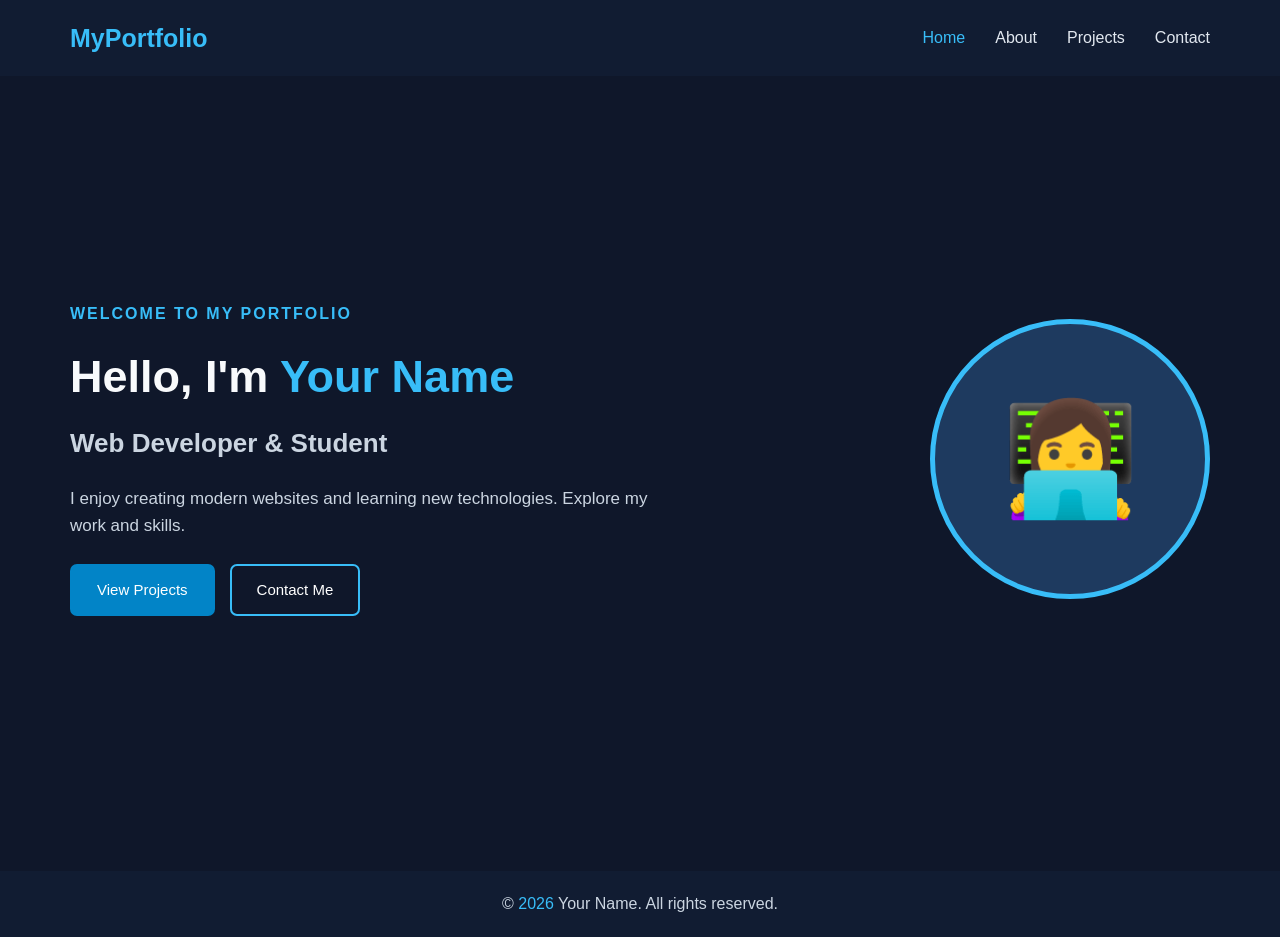
<file: index.html>
<!DOCTYPE html>
<html lang="en">
<head>
    <meta charset="UTF-8">
    <meta name="viewport" content="width=device-width, initial-scale=1.0">
    <title>My Portfolio | Home</title>
    <link rel="stylesheet" href="style.css">
    <script src="script.js" defer></script>
</head>
<body>
    <header>
        <nav class="navbar">
            <a href="index.html" class="logo">MyPortfolio</a>
            <button class="menu-toggle" aria-label="Toggle navigation"
                    aria-expanded="false">☰</button>
            <ul class="nav-links">
                <li><a class="active" href="index.html">Home</a></li>
                <li><a href="about.html">About</a></li>
                <li><a href="projects.html">Projects</a></li>
                <li><a href="contact.html">Contact</a></li>
            </ul>
        </nav>
    </header>

    <main>
        <section class="hero">
            <div class="hero-content">
                <p class="welcome">WELCOME TO MY PORTFOLIO</p>
                <h1>Hello, I'm <span>Your Name</span></h1>
                <h2>Web Developer & Student</h2>
                <p>
                    I enjoy creating modern websites and learning
                    new technologies. Explore my work and skills.
                </p>
                <div class="hero-buttons">
                    <a href="projects.html" class="btn">View Projects</a>
                    <a href="contact.html" class="btn btn-outline">Contact Me</a>
                </div>
            </div>
            <div class="hero-image">
                <div class="profile-circle">👩‍💻</div>
            </div>
        </section>
    </main>

    <footer>
        <p>© <span id="year"></span> Your Name. All rights reserved.</p>
    </footer>
</body>
</html>
</file>
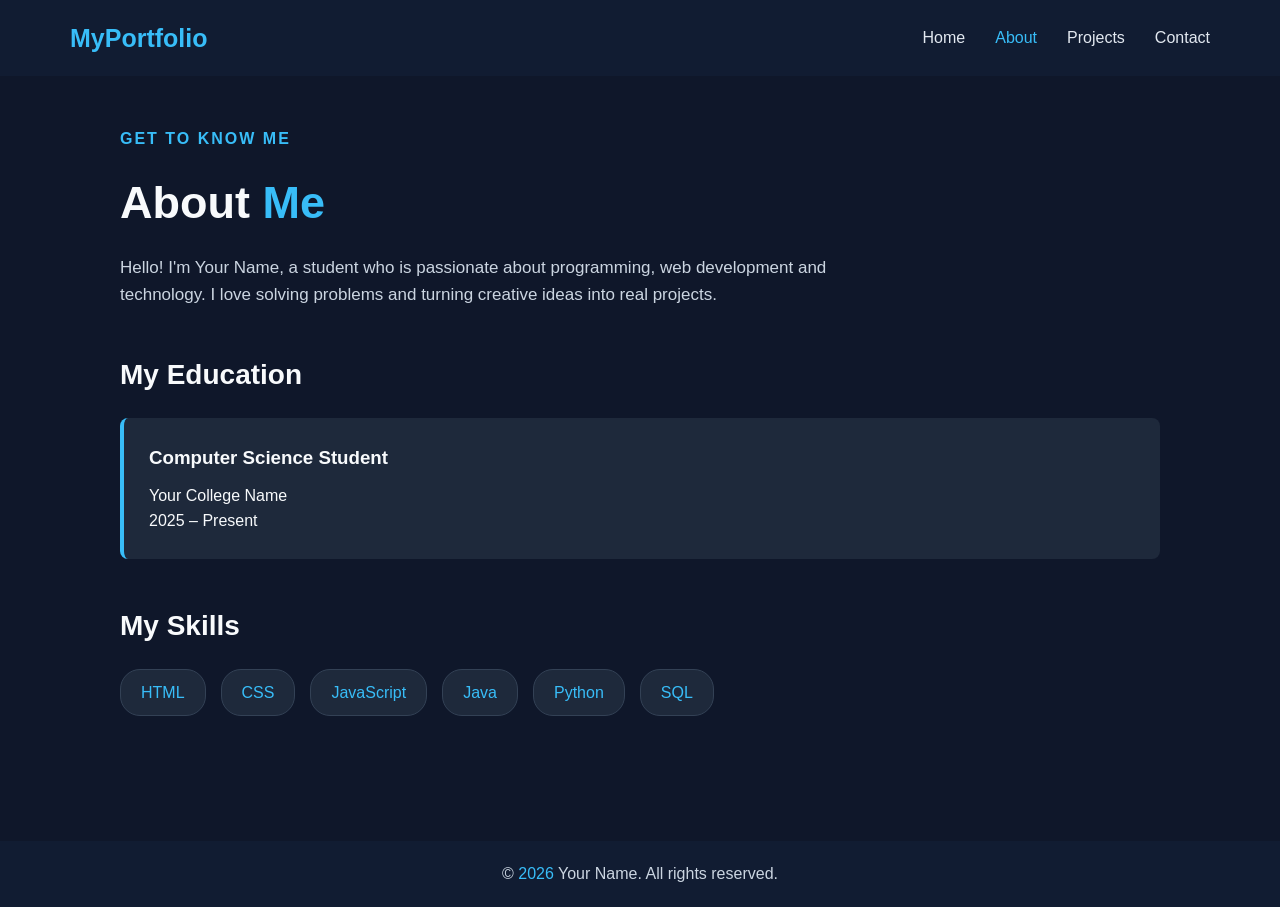
<file: about.html>
<!DOCTYPE html>
<html lang="en">
<head>
    <meta charset="UTF-8">
    <meta name="viewport" content="width=device-width, initial-scale=1.0">
    <title>About Me</title>
    <link rel="stylesheet" href="style.css">
    <script src="script.js" defer></script>
</head>
<body>
    <header>
        <nav class="navbar">
            <a href="index.html" class="logo">MyPortfolio</a>
            <button class="menu-toggle" aria-label="Toggle navigation"
                    aria-expanded="false">☰</button>
            <ul class="nav-links">
                <li><a href="index.html">Home</a></li>
                <li><a class="active" href="about.html">About</a></li>
                <li><a href="projects.html">Projects</a></li>
                <li><a href="contact.html">Contact</a></li>
            </ul>
        </nav>
    </header>

    <main class="page-container">
        <section class="section">
            <p class="welcome">GET TO KNOW ME</p>
            <h1>About <span>Me</span></h1>
            <p class="about-text">
                Hello! I'm Your Name, a student who is passionate
                about programming, web development and technology.
                I love solving problems and turning creative ideas
                into real projects.
            </p>
        </section>

        <section class="section">
            <h2>My Education</h2>
            <div class="info-card">
                <h3>Computer Science Student</h3>
                <p>Your College Name</p>
                <p>2025 – Present</p>
            </div>
        </section>

        <section class="section">
            <h2>My Skills</h2>
            <div class="skills">
                <span>HTML</span>
                <span>CSS</span>
                <span>JavaScript</span>
                <span>Java</span>
                <span>Python</span>
                <span>SQL</span>
            </div>
        </section>
    </main>

    <footer>
        <p>© <span id="year"></span> Your Name. All rights reserved.</p>
    </footer>
</body>
</html>
</file>
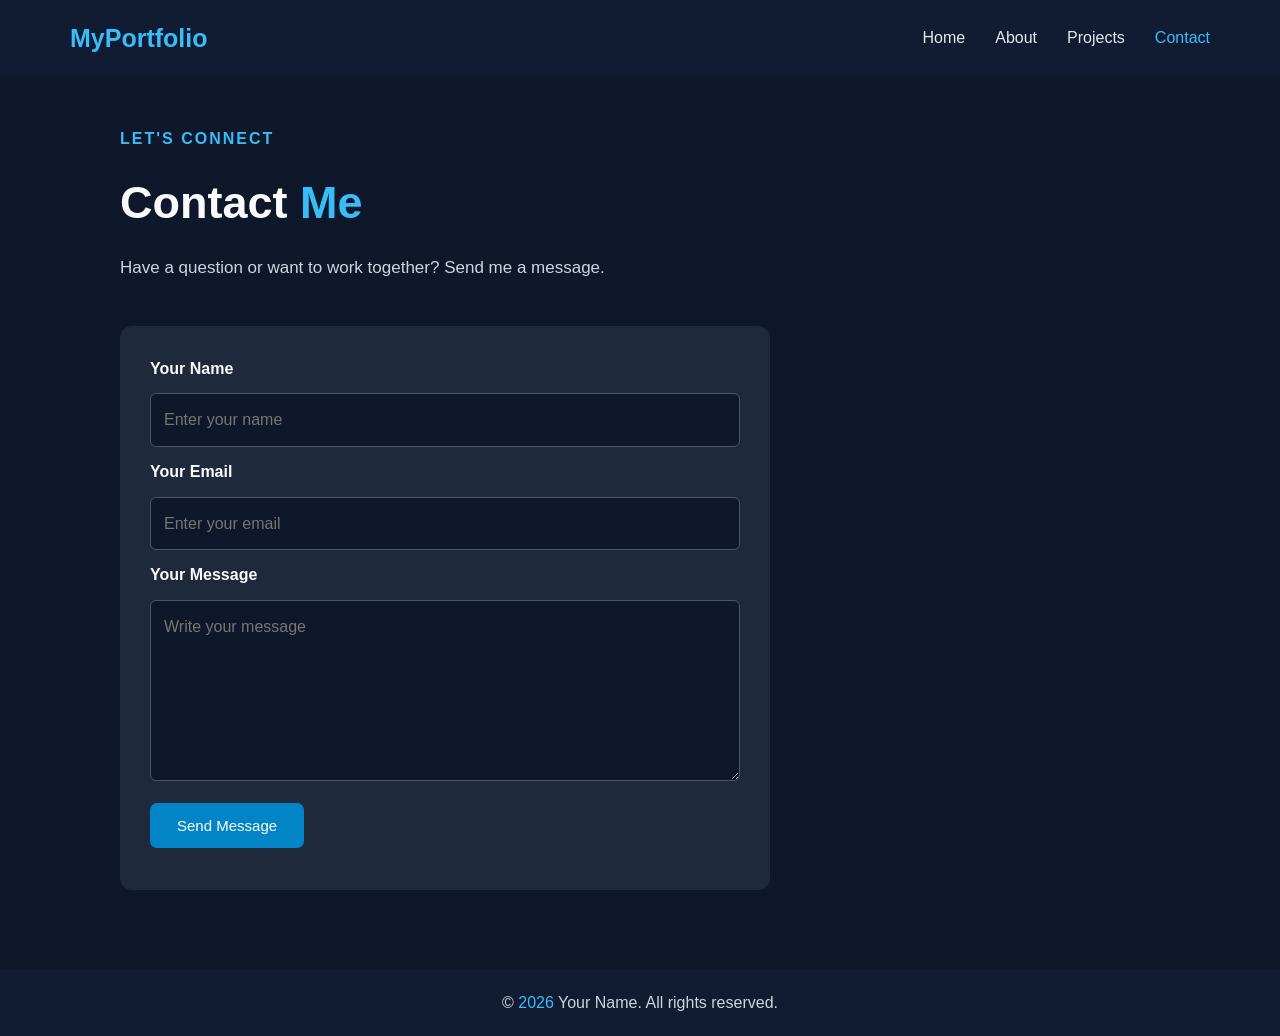
<file: contact.html>
<!DOCTYPE html>
<html lang="en">
<head>
    <meta charset="UTF-8">
    <meta name="viewport" content="width=device-width, initial-scale=1.0">
    <title>Contact Me</title>
    <link rel="stylesheet" href="style.css">
    <script src="script.js" defer></script>
</head>
<body>
    <header>
        <nav class="navbar">
            <a href="index.html" class="logo">MyPortfolio</a>
            <button class="menu-toggle" aria-label="Toggle navigation"
                    aria-expanded="false">☰</button>
            <ul class="nav-links">
                <li><a href="index.html">Home</a></li>
                <li><a href="about.html">About</a></li>
                <li><a href="projects.html">Projects</a></li>
                <li><a class="active" href="contact.html">Contact</a></li>
            </ul>
        </nav>
    </header>

    <main class="page-container">
        <section class="section">
            <p class="welcome">LET'S CONNECT</p>
            <h1>Contact <span>Me</span></h1>
            <p class="about-text">
                Have a question or want to work together?
                Send me a message.
            </p>
        </section>

        <section class="contact-section">
            <form id="contactForm" class="contact-form">
                <label for="name">Your Name</label>
                <input type="text" id="name" name="name"
                       placeholder="Enter your name" required>

                <label for="email">Your Email</label>
                <input type="email" id="email" name="email"
                       placeholder="Enter your email" required>

                <label for="message">Your Message</label>
                <textarea id="message" name="message"
                          placeholder="Write your message"
                          rows="6" required></textarea>

                <button type="submit" class="btn">Send Message</button>
                <p id="formStatus" role="status"></p>
            </form>
        </section>
    </main>

    <footer>
        <p>© <span id="year"></span> Your Name. All rights reserved.</p>
    </footer>
</body>
</html>
</file>
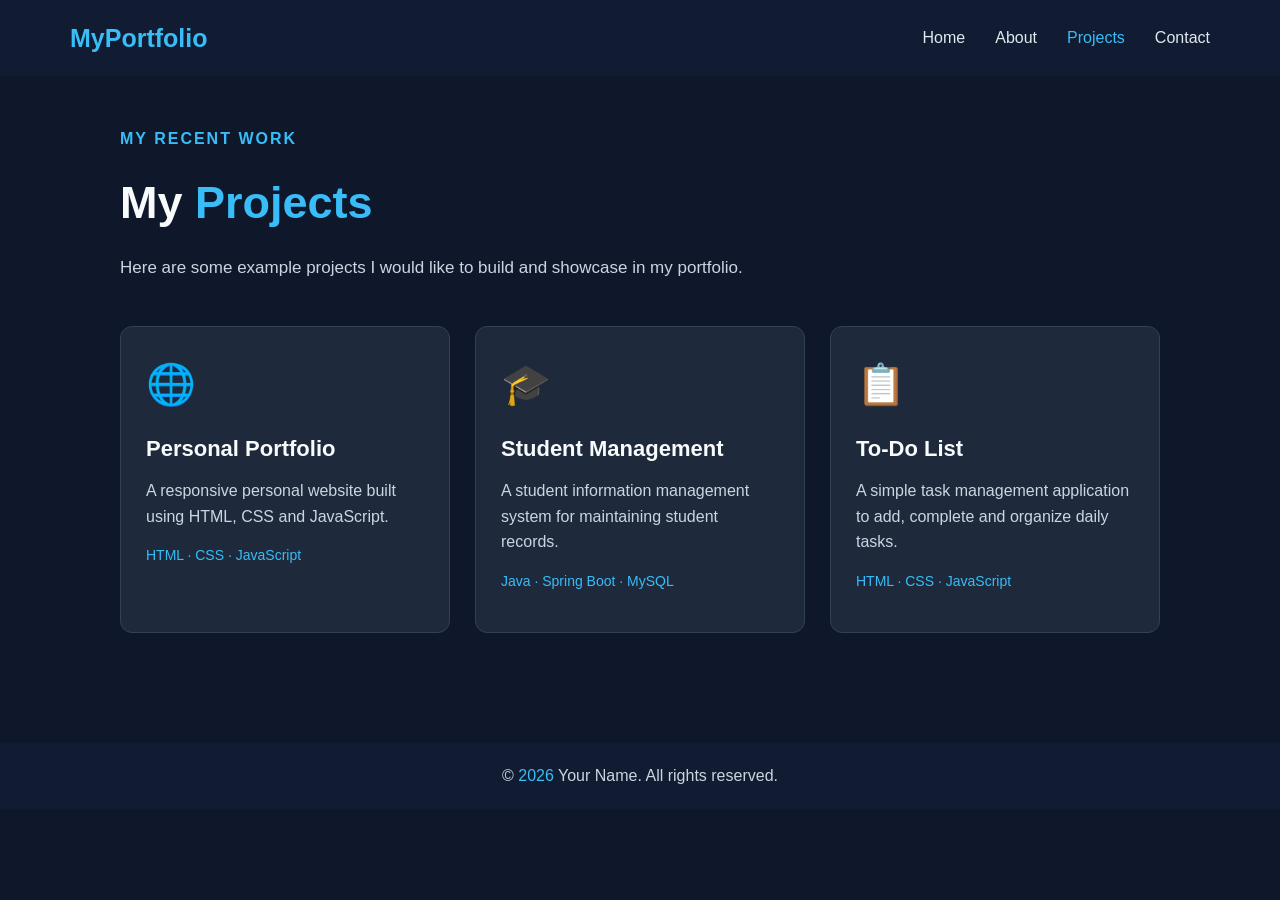
<file: project.html>
<!DOCTYPE html>
<html lang="en">
<head>
    <meta charset="UTF-8">
    <meta name="viewport" content="width=device-width, initial-scale=1.0">
    <title>My Projects</title>
    <link rel="stylesheet" href="style.css">
    <script src="script.js" defer></script>
</head>
<body>
    <header>
        <nav class="navbar">
            <a href="index.html" class="logo">MyPortfolio</a>
            <button class="menu-toggle" aria-label="Toggle navigation"
                    aria-expanded="false">☰</button>
            <ul class="nav-links">
                <li><a href="index.html">Home</a></li>
                <li><a href="about.html">About</a></li>
                <li><a class="active" href="projects.html">Projects</a></li>
                <li><a href="contact.html">Contact</a></li>
            </ul>
        </nav>
    </header>

    <main class="page-container">
        <section class="section">
            <p class="welcome">MY RECENT WORK</p>
            <h1>My <span>Projects</span></h1>
            <p class="about-text">
                Here are some example projects I would like to build
                and showcase in my portfolio.
            </p>
        </section>

        <section class="project-grid">
            <article class="project-card">
                <div class="project-icon">🌐</div>
                <h2>Personal Portfolio</h2>
                <p>
                    A responsive personal website built using
                    HTML, CSS and JavaScript.
                </p>
                <p class="tech">HTML · CSS · JavaScript</p>
            </article>

            <article class="project-card">
                <div class="project-icon">🎓</div>
                <h2>Student Management</h2>
                <p>
                    A student information management system
                    for maintaining student records.
                </p>
                <p class="tech">Java · Spring Boot · MySQL</p>
            </article>

            <article class="project-card">
                <div class="project-icon">📋</div>
                <h2>To-Do List</h2>
                <p>
                    A simple task management application
                    to add, complete and organize daily tasks.
                </p>
                <p class="tech">HTML · CSS · JavaScript</p>
            </article>
        </section>
    </main>

    <footer>
        <p>© <span id="year"></span> Your Name. All rights reserved.</p>
    </footer>
</body>
</html>
</file>
<file: style.css>
/* General styling */
* {
    margin: 0;
    padding: 0;
    box-sizing: border-box;
}

body {
    font-family: Arial, sans-serif;
    background: #0f172a;
    color: #f8fafc;
    line-height: 1.6;
}

a {
    text-decoration: none;
    color: inherit;
}

span {
    color: #38bdf8;
}

/* Navigation bar */
header {
    background: #111c32;
    position: sticky;
    top: 0;
    z-index: 100;
}

.navbar {
    max-width: 1200px;
    margin: auto;
    padding: 18px 30px;
    display: flex;
    justify-content: space-between;
    align-items: center;
}

.logo {
    font-size: 25px;
    font-weight: bold;
    color: #38bdf8;
}

.nav-links {
    display: flex;
    list-style: none;
    gap: 30px;
}

.nav-links a {
    color: #e2e8f0;
    transition: 0.3s;
}

.nav-links a:hover,
.nav-links a.active {
    color: #38bdf8;
}

.menu-toggle {
    display: none;
    font-size: 25px;
    color: white;
    background: none;
    border: none;
    cursor: pointer;
}

/* Home page */
.hero {
    min-height: 85vh;
    max-width: 1200px;
    margin: auto;
    padding: 60px 30px;
    display: flex;
    align-items: center;
    justify-content: space-between;
    gap: 40px;
}

.hero-content {
    max-width: 600px;
}

.welcome {
    color: #38bdf8;
    font-weight: bold;
    letter-spacing: 2px;
    margin-bottom: 15px;
}

.hero h1,
.section h1 {
    font-size: 45px;
    margin-bottom: 10px;
}

.hero h2 {
    font-size: 26px;
    color: #cbd5e1;
    margin-bottom: 20px;
}

.hero-content > p:not(.welcome) {
    color: #cbd5e1;
    font-size: 17px;
    margin-bottom: 25px;
}

.hero-buttons {
    display: flex;
    flex-wrap: wrap;
    gap: 15px;
}

.btn {
    display: inline-block;
    padding: 12px 25px;
    background: #0284c7;
    color: white;
    border: 2px solid #0284c7;
    border-radius: 7px;
    cursor: pointer;
    font-size: 15px;
    transition: 0.3s;
}

.btn:hover {
    background: #0369a1;
    border-color: #0369a1;
}

.btn-outline {
    background: transparent;
    border-color: #38bdf8;
}

.btn-outline:hover {
    background: #0284c7;
}

.hero-image {
    display: flex;
    justify-content: center;
    align-items: center;
}

.profile-circle {
    width: 280px;
    height: 280px;
    border-radius: 50%;
    background: #1e3a5f;
    border: 5px solid #38bdf8;
    display: flex;
    justify-content: center;
    align-items: center;
    font-size: 110px;
}

/* Inner pages */
.page-container {
    max-width: 1100px;
    margin: auto;
    padding: 50px 30px;
}

.section {
    margin-bottom: 45px;
}

.section h2 {
    margin-bottom: 20px;
    font-size: 28px;
}

.about-text {
    max-width: 750px;
    color: #cbd5e1;
    font-size: 17px;
    margin-top: 15px;
}

/* Education */
.info-card {
    padding: 25px;
    background: #1e293b;
    border-left: 4px solid #38bdf8;
    border-radius: 8px;
}

.info-card h3 {
    margin-bottom: 10px;
}

/* Skills */
.skills {
    display: flex;
    flex-wrap: wrap;
    gap: 15px;
}

.skills span {
    padding: 10px 20px;
    background: #1e293b;
    border: 1px solid #334155;
    border-radius: 20px;
}

/* Project cards */
.project-grid {
    display: grid;
    grid-template-columns: repeat(3, 1fr);
    gap: 25px;
    margin: 30px 0;
}

.project-card {
    padding: 25px;
    background: #1e293b;
    border: 1px solid #334155;
    border-radius: 12px;
    transition: transform 0.3s, border-color 0.3s;
}

.project-card:hover {
    transform: translateY(-7px);
    border-color: #38bdf8;
}

.project-icon {
    font-size: 40px;
    margin-bottom: 15px;
}

.project-card h2 {
    margin-bottom: 12px;
    font-size: 22px;
}

.project-card p {
    color: #cbd5e1;
    margin-bottom: 15px;
}

.project-card .tech {
    color: #38bdf8;
    font-size: 14px;
}

/* Contact form */
.contact-section {
    max-width: 650px;
}

.contact-form {
    display: flex;
    flex-direction: column;
    gap: 12px;
    padding: 30px;
    background: #1e293b;
    border-radius: 12px;
}

.contact-form label {
    font-weight: bold;
}

.contact-form input,
.contact-form textarea {
    width: 100%;
    padding: 13px;
    border: 1px solid #475569;
    background: #0f172a;
    color: white;
    border-radius: 6px;
    font: inherit;
}

.contact-form input:focus,
.contact-form textarea:focus {
    outline: 2px solid #38bdf8;
    border-color: transparent;
}

.contact-form textarea {
    resize: vertical;
}

.contact-form .btn {
    align-self: flex-start;
    margin-top: 10px;
}

#formStatus {
    color: #7dd3fc;
}

/* Footer */
footer {
    background: #111c32;
    text-align: center;
    padding: 20px;
    color: #cbd5e1;
    margin-top: 30px;
}

/* Responsive design */
@media (max-width: 800px) {
    .menu-toggle {
        display: block;
    }

    .navbar {
        flex-wrap: wrap;
    }

    .nav-links {
        display: none;
        flex-direction: column;
        width: 100%;
        gap: 15px;
        padding-top: 20px;
    }

    .nav-links.open {
        display: flex;
    }

    .hero {
        flex-direction: column-reverse;
        text-align: center;
        padding-top: 45px;
    }

    .hero-buttons {
        justify-content: center;
    }

    .profile-circle {
        width: 200px;
        height: 200px;
        font-size: 80px;
    }

    .project-grid {
        grid-template-columns: 1fr;
    }

    .hero h1,
    .section h1 {
        font-size: 35px;
    }
}

@media (max-width: 450px) {
    .navbar {
        padding: 15px 20px;
    }

    .page-container {
        padding: 35px 20px;
    }

    .hero {
        padding: 40px 20px;
    }

    .hero h1,
    .section h1 {
        font-size: 30px;
    }

    .contact-form {
        padding: 20px;
    }
}
</file>
